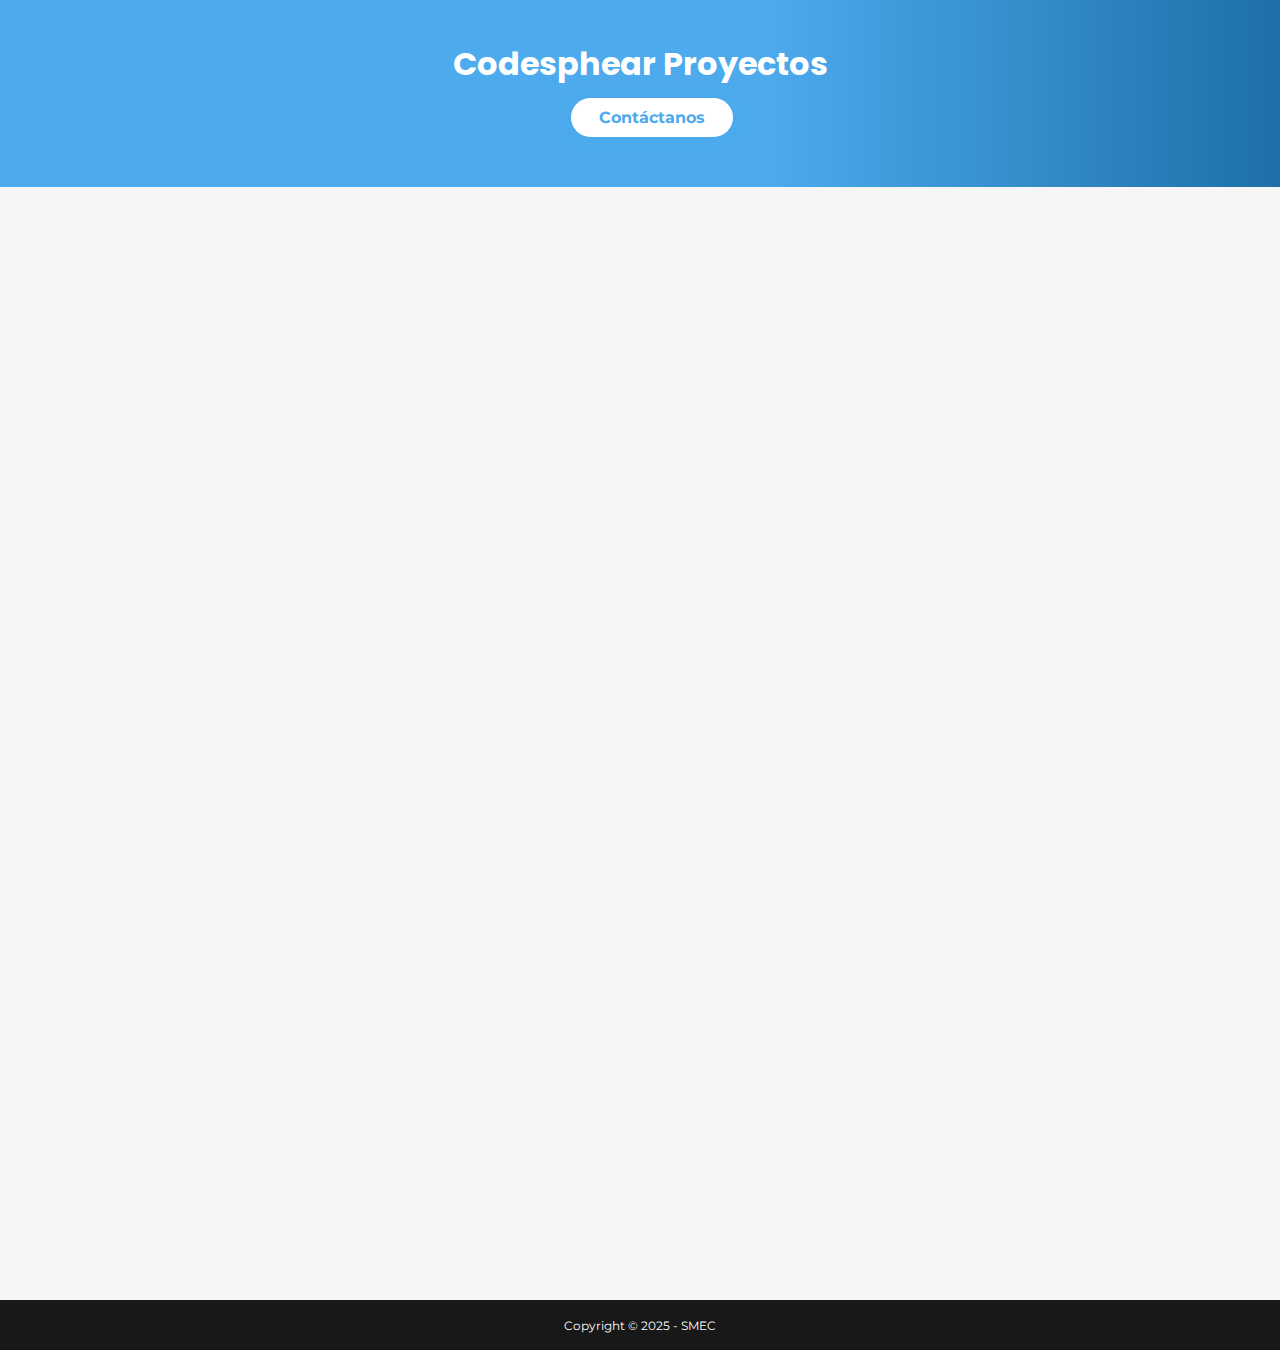
<file: Proyecto_nacho/src/index.html>
<!--
    Proyecto Informativo
    Autor: Sebastián Escobar (SMEC)
    © 2025. Todos los derechos reservados.
  -->
<!DOCTYPE html>
<html lang="es">
<head>
    <meta charset="UTF-8">
    <meta name="viewport" content="width=device-width, initial-scale=1.0">
    <title>Portfolio</title>
    <link rel="stylesheet" href="assets/css/styles.css">  
    <link href="https://fonts.googleapis.com/css?family=Montserrat:400,700|Poppins:700&display=swap" rel="stylesheet">
</head>
<body>
    <header class="main-header">
        <div class="container">
            <h1>Codesphear Proyectos</h1>
            <a href="javascript:void(0)" class="btn-header" onclick="abrirModalContacto()">Contáctanos</a>
        </div>
    </header>

    <!--Todas las tarjetas de proyectos-->
    <main>
        <section class="seccion-proyectos">
            <div class="proyectos-grid">
                <div class="proyectos-card" onclick="window.location.href='detalle-proyecto.html'">
                    <img src="assets/img/logoP1.jpg" alt="Proyecto 1">
                    <p>Proyecto 1</p>
                </div>

                <div class="proyectos-card" onclick="window.location.href='detalle-proyecto2.html'">
                    <img src="assets/img/logoP2.jpg" alt="Proyecto 2">
                    <p>Proyecto 2</p>
                </div>

                <div class="proyectos-card" onclick="window.location.href='detalle-proyecto3.html'">
                    <img src="assets/img/logoP3.jpg" alt="Proyecto 3">
                    <p>Proyecto 3</p>
                </div>

                <div class="proyectos-card" onclick="window.location.href='detalle-proyecto4.html'">
                    <img src="assets/img/logoP4.jpeg" alt="Proyecto 4">
                    <p>Proyecto 4</p>
                </div>

                <div class="proyectos-card" onclick="window.location.href='detalle-proyecto5.html'">
                    <img src="assets/img/logoP5.jpeg" alt="Proyecto 5">
                    <p>Proyecto 5</p>
                </div>

                <div class="proyectos-card" onclick="window.location.href='detalle-proyecto6.html'">
                    <img src="assets/img/logoP6.jpeg" alt="Proyecto 6">
                    <p>Proyecto 6</p>
                </div>

                <div class="proyectos-card" onclick="window.location.href='detalle-proyecto7.html'">
                    <img src="assets/img/logoP7.jpg" alt="Proyecto 7">
                    <p>Proyecto 7</p>
                </div>

                <div class="proyectos-card" onclick="window.location.href='detalle-proyecto8.html'">
                    <img src="assets/img/logoP8.png" alt="Proyecto 8">
                    <p>Proyecto 8</p>
                </div>

                <div class="proyectos-card" onclick="window.location.href='detalle-proyecto9.html'">
                    <img src="assets/img/logoP9.png" alt="Proyecto 9">
                    <p>INFORMACIÓN PÁGINA</p>
                </div>

                <div class="proyectos-card" onclick="window.location.href='detalle-proyecto10.html'">
                    <img src="assets/img/logoP10.png" alt="Proyecto 10">
                    <p>Proyecto 10</p>
                </div>

                <div class="proyectos-card" onclick="window.location.href='detalle-proyecto11.html'">
                    <img src="assets/img/logoP11.jpg" alt="Proyecto 11">
                    <p>Proyecto 11</p>
                </div>

                <div class="proyectos-card" onclick="window.location.href='detalle-proyecto12.html'">
                    <img src="assets/img/logoP12.jpg" alt="Proyecto 12">
                    <p>Proyecto 12</p>
                </div>

                <div class="proyectos-card" onclick="window.location.href='detalle-proyecto13.html'">
                    <img src="assets/img/logoP13.jpg" alt="Proyecto 13">
                    <p>Proyecto 13</p>
                </div>
            </div>
        </section>
    </main>
<!--Fin de las tarjetas de proyectos-->
    <!-- Modal de contacto -->

    <div id="modal-contacto" class="modal-contacto">
        <div class="modal-content-contacto">
            <span class="cerrar-modal-contacto" onclick="cerrarModalContacto()">&times;</span>
            <h3>Contacto</h3>
            <p><strong>Teléfono:</strong> +51 999 999 999</p>
            <p><strong>Email:</strong> contacto@codesphear.com</p>
        </div>
    </div>

<!--contenido del footer-->
    <footer>
        <div class="contenido-footer">
            <small>Copyright © 2025 - SMEC </small>
        </div>
    </footer>

    <script>
    function abrirModalContacto() {
        document.getElementById('modal-contacto').style.display = 'flex';
        document.body.classList.add('modal-abierto');
    }
    function cerrarModalContacto() {
        document.getElementById('modal-contacto').style.display = 'none';
        document.body.classList.remove('modal-abierto');
    }
    window.onclick = function(event) {
        const modal = document.getElementById('modal-contacto');
        if (event.target === modal) {
            cerrarModalContacto();
        }
    }
    </script>
<!--Fin contenido del footer-->
</body>

</html>
</file>
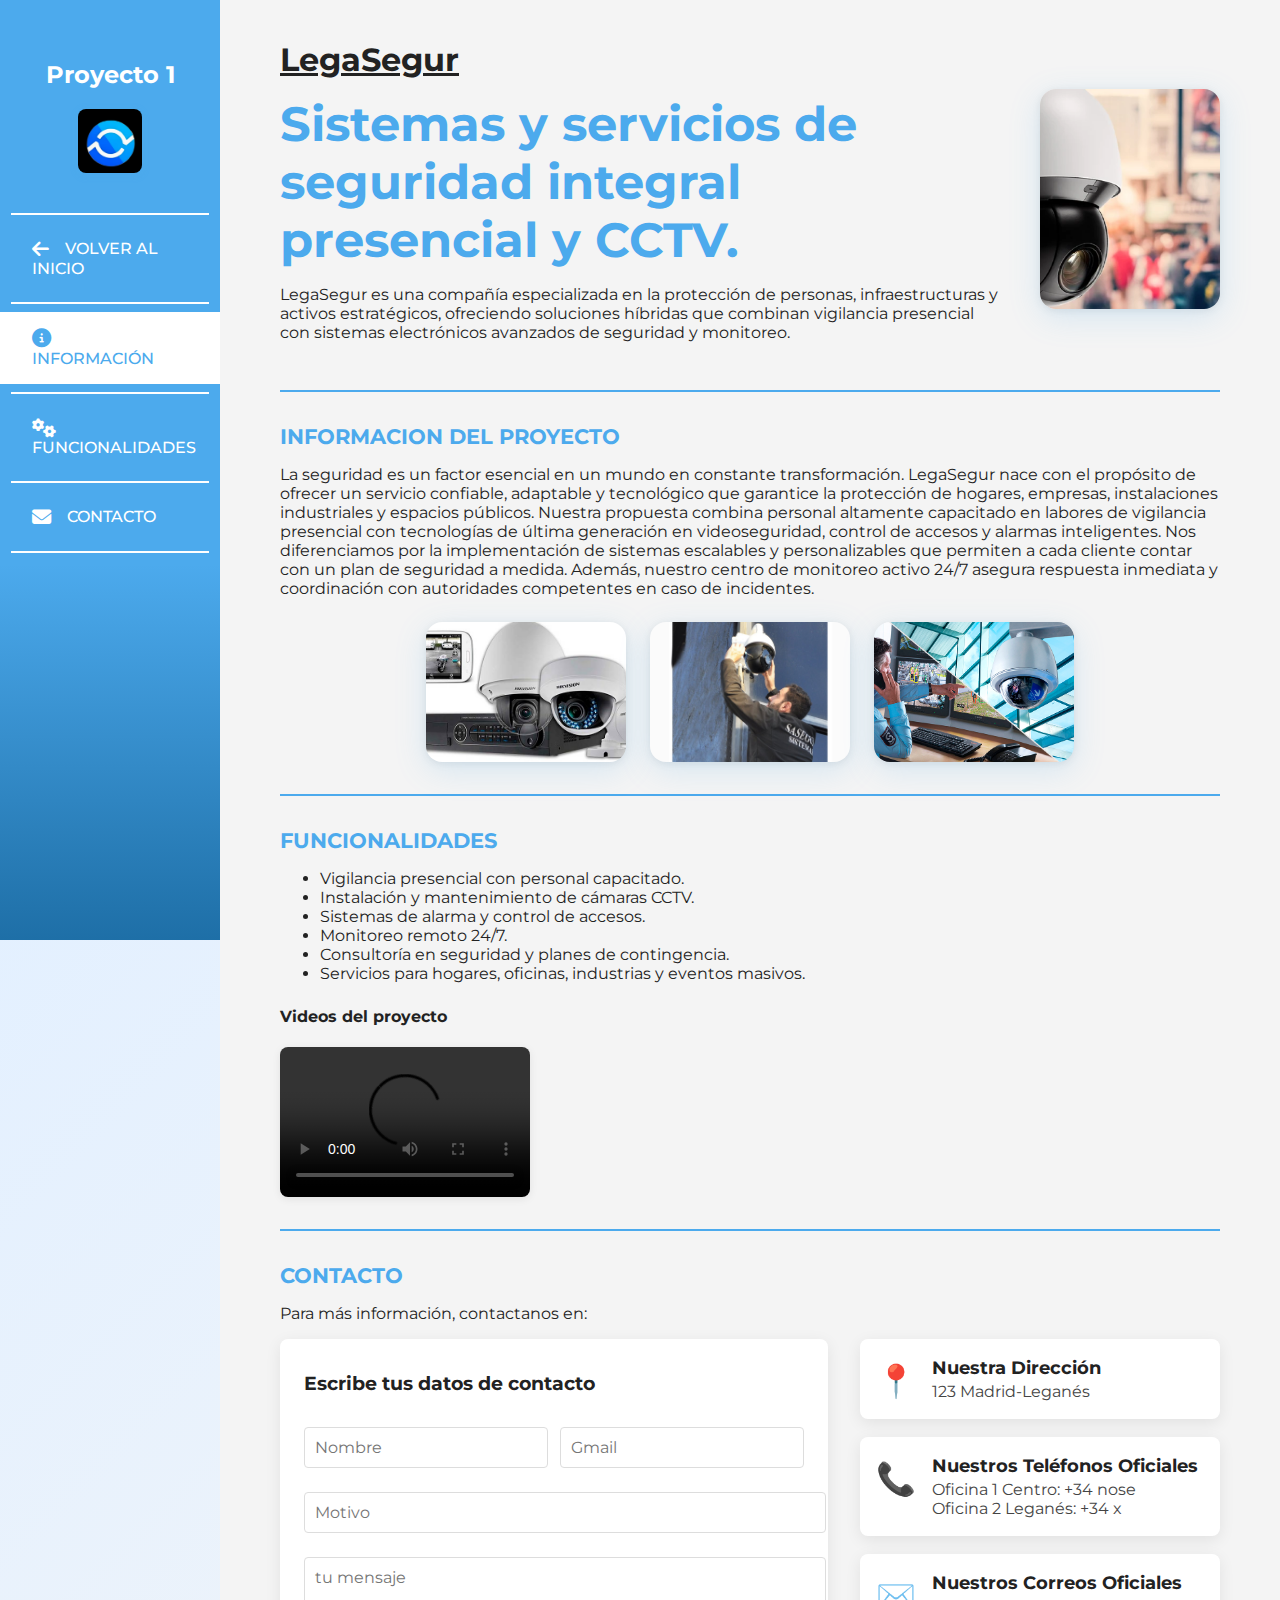
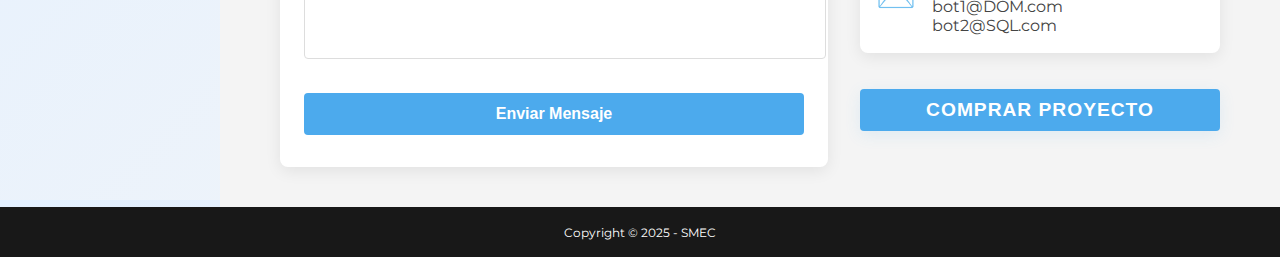
<file: Proyecto_nacho/src/detalle-proyecto.html>
<!--
    Proyecto Informativo
    Autor: Sebastián Escobar (SMEC)
    © 2025. Todos los derechos reservados.
  -->
<!DOCTYPE html>
<html lang="es">
<head>
    <meta charset="UTF-8">
    <meta name="viewport" content="width=device-width, initial-scale=1.0">
    <title>Detalle Proyecto</title>
    <link rel="stylesheet" href="assets/css/styles.css">
    <link rel="stylesheet" href="https://cdnjs.cloudflare.com/ajax/libs/font-awesome/6.4.0/css/all.min.css">  
    <link href="https://fonts.googleapis.com/css?family=Montserrat:400,700&display=swap" rel="stylesheet">
    <style>
        html, body {
            height: 100%;
            min-height: 100vh;
        }
        body {
            display: flex;
            flex-direction: column;
            min-height: 100vh;
            margin: 0;
            background-color: #f6f6f6;
            color: #222;
            font-family: 'Montserrat', sans-serif;
        }
        .layout-flex {
            display: flex;
            flex: 1 0 auto;
            min-height: 0;
        }
        .sidebar {
            width: 220px;
            background: linear-gradient(180deg, #4caaed 60%, #1e6fa7 100%);
            color: #fff;
            display: flex;
            flex-direction: column;
            align-items: center;
            padding-top: 40px;
        }
        .sidebar h2 {
            margin-bottom: 20px;
            font-size: 1.5rem;
        }
        .mini-logo {
            width: 64px;
            height: 64px;
            margin-bottom: 32px;
            border-radius: 8px;
            box-shadow: 0 2px 8px rgba(76,170,237,0.18);
            background: #fff;
            display: block;
        }
        .sidebar nav {
            width: 100%;
        }
        .sidebar nav a {
            display: block;
            padding: 16px 32px;
            color: #fff;
            text-decoration: none;
            font-weight: 500;
            transition: background 0.2s, color 0.2s;
        }
        .sidebar nav a.activo, .sidebar nav a:hover{
            background: #fff;
            color: #4caaed;
        }
        .contenido-proyecto {
            flex: 1;
            padding: 40px 60px;
            background: #f4f4f4;
        }
        .hero-flex {
            display: flex;
            align-items: center;
            gap: 40px;
        }
        .hero-info h1 {
            font-size: 2rem;
            margin: 0 0 16px 0;
            font-weight: bold;
            text-decoration: underline;
        }
        .hero-info h2 {
            font-size: 3rem;
            margin: 0 0 16px 0;
            color:#4caaed;
            font-weight: bold;
        }
        .section h3 {
            font-size: 1.3rem;
            margin-bottom: 16px;
            color:#4caaed;
            font-weight: bold;
        }
        .imagenes-info {
            display: flex;
            justify-content: center;
            gap: 24px;
            margin: 24px 0;
            flex-wrap: wrap;
        }
        .img-info {
            width: 200px;
            height: 140px;
            object-fit: cover;
            border-radius: 16px;
            box-shadow: 0 8px 32px rgba(76,170,237,0.18), 0 2px 8px rgba(0,0,0,0.08);
            background: #fff;
        }
        .img-fija {
            flex: 1;
            max-width: 320px;
            min-width: 180px;
            width: 100%;
            height: 220px;
            object-fit: cover;
            border-radius: 16px;
            box-shadow: 0 8px 32px rgba(76,170,237,0.18), 0 2px 8px rgba(0,0,0,0.08);
            background: #fff;
            margin-left: auto;
            margin-right: 0;
        }
        @media (max-width: 900px) {
            .contenido-proyecto {
                padding: 20px 10px;
            }
            .sidebar {
                width: 100px;
                padding-top: 20px;
            }
            .sidebar nav a{
                padding: 12px 10px;
                font-size: 0.9rem;
            }
            .hero-flex {
                flex-direction: column;
                align-items: flex-start;
                gap: 20px;
            }
            .img-fija {
                width: 100%;
                max-width: 100%;
                height: 180px;
                margin: 0 auto;
            }
            .imagenes-info {
                flex-direction: column;
                align-items: center;
            }
            .img-info {
                width: 90vw;
                max-width: 320px;
                height: 120px;
            }
        }
        .separador-celeste {
            border: none;
            border-top: 2.5px solid #4caaed;
            margin: 32px 0;
            width: 100%;
        }
        .contenido-footer {
            background: #181818;
            color:#fff;
            text-align: center;
            padding: 16px 0;
            font-size: 0.9rem;
            width: 100%;
            flex-shrink: 0;
        }
    </style>
</head>
<body>
    <div class="layout-flex">
        <!--Barra lateral de navegación-->
        <aside class="sidebar">
            <h2>Proyecto 1</h2>
            <img src="assets/img/logo-nacho.jpeg" alt="Mini Logo" class="mini-logo">
            <nav>
                <section class="hero" id="home"></section>
                <hr class="separador-blanco">
                <a href="index.html#home" class="volver-btn"><i class="fas fa-arrow-left"></i> VOLVER AL INICIO</a>

                <section class="" id="informacion"></section>
                <hr class="separador-blanco">
                <a href="#informacion"><i class="fas fa-info-circle"></i> INFORMACIÓN</a>

                <section class="" id="funcionalidades"></section>
                <hr class="separador-blanco">
                <a href="#funcionalidades"><i class="fas fa-cogs"></i> FUNCIONALIDADES</a>

                <section class="" id="contacto"></section>
                <hr class="separador-blanco">
                <a href="#contacto"><i class="fas fa-envelope"></i> CONTACTO</a>

                <section id="final"></section>
                <hr class="separador-blanco">

            </nav>
        </aside>
        <!--Fin de barra lateral-->

        <div class="contenido-proyecto">
            <!-- Sección HOME -->
            <section class="hero" id="home">
                <div class="hero-flex">
                    <div class="hero-info">
                        <h1>LegaSegur</h1>
                        <h2>Sistemas y servicios de seguridad integral presencial y CCTV.</h2>
                        <p>LegaSegur es una compañía especializada en la protección de personas, infraestructuras y activos estratégicos, ofreciendo soluciones híbridas que combinan vigilancia presencial con sistemas electrónicos avanzados de seguridad y monitoreo.
                        </p>
                    </div>
                    <img src="assets/img/p1.png" alt="Imagen del Proyecto" class="img-fija">
                </div>
            </section>

            <hr class="separador-celeste">

            <!-- Sección INFORMACIÓN -->
            <section class="section" id="informacion">
                <h3>INFORMACION DEL PROYECTO</h3>
                <p>La seguridad es un factor esencial en un mundo en constante transformación. LegaSegur nace con el propósito de ofrecer un servicio confiable, adaptable y tecnológico que garantice la protección de hogares, empresas, instalaciones industriales y espacios públicos. Nuestra propuesta combina personal altamente capacitado en labores de vigilancia presencial con tecnologías de última generación en videoseguridad, control de accesos y alarmas inteligentes.

                    Nos diferenciamos por la implementación de sistemas escalables y personalizables que permiten a cada cliente contar con un plan de seguridad a medida. Además, nuestro centro de monitoreo activo 24/7 asegura respuesta inmediata y coordinación con autoridades competentes en caso de incidentes.
                </p>
                <div class="imagenes-info">
                    <img src="assets/img/p12.jpg" alt="Imagen 1" class="img-info">
                    <img src="assets/img/p123.jpg" alt="Imagen 2" class="img-info">
                    <img src="assets/img/p14.jpg" alt="Imagen 3" class="img-info">
                </div>
            </section>

            <hr class="separador-celeste">

            <!-- Sección FUNCIONALIDADES -->
            <section class="section" id="funcionalidades">
                <h3>FUNCIONALIDADES</h3>
                <ul>
                    <li>Vigilancia presencial con personal capacitado.</li>
                    <li>Instalación y mantenimiento de cámaras CCTV.</li>
                    <li>Sistemas de alarma y control de accesos.</li>
                    <li>Monitoreo remoto 24/7.</li>
                    <li>Consultoría en seguridad y planes de contingencia.</li>
                    <li>Servicios para hogares, oficinas, industrias y eventos masivos.</li>

                </ul>
                <div class="videos-funcionalidades">
                    <h4>Videos del proyecto</h4>
                    <div class="videos-grid">
                        <video controls width="250">
                            <source src="https://www.youtube.com/embed/kVkyyT0N-a0" type="video/mp4">
                        </video>
                    </div>
                </div>
            </section>

            <hr class="separador-celeste">

            <!-- Sección CONTACTO -->
            <section class="section" id="contacto">
                <h3>CONTACTO</h3>
                <p>Para más información, contactanos en:</p>
                <div class="contacto-grid">
                    <form class="contacto-form" autocomplete="off">
                        <h4> Escribe tus datos de contacto</h4>
                        <div class="form-row">
                            <input type="text" placeholder="Nombre" required>
                            <input type="email" placeholder="Gmail" required>
                        </div>
                        <input type="text" placeholder="Motivo" required>
                        <textarea placeholder="tu mensaje" required></textarea>
                        <button type="submit" class="btn-enviar">Enviar Mensaje</button>
                    </form>
                    <div class="contact-info">
                        <div class="info-box">
                            <span class="icon">&#x1F4CD;</span>
                            <div>
                                <strong>Nuestra Dirección</strong>
                                <p>123 Madrid-Leganés</p>
                            </div>
                        </div>
                        <div class="info-box">
                            <span class="icon">&#x1F4DE;</span>
                            <div>
                                <strong>Nuestros Teléfonos Oficiales</strong>
                                <p>Oficina 1 Centro: +34 nose <br>Oficina 2 Leganés: +34 x</p>
                            </div>
                        </div>
                        <div class="info-box">
                            <span class="icon">&#x2709;&#xFE0F;</span>
                            <div>
                                <strong>Nuestros Correos Oficiales</strong>
                                <p>bot1@DOM.com<br>bot2@SQL.com</p>
                            </div>
                        </div>
                        <!-- Botón de comprar proyecto debajo de Our Email -->
                        <button onclick="abrirModal()"  style="background:#4caaed;color:#fff;border:none;padding:10px 24px;border-radius:4px;font-weight:700;cursor:pointer;margin-top:18px;width:100%;" class="btn-comprar-proyecto">COMPRAR PROYECTO</button>
                    </div>
                </div>
            </section>
        </div>
    </div>

    <!-- Modal de compra -->
    <div id="modal-compra" class="modal-compra">
        <div class="modal-content">
            <span class="cerrar-modal" onclick="cerrarModal()">&times;</span>
            <h3>Simulación de compra</h3>
            <form>
                <input type="text" placeholder="Tu nombre Completo" required>
                <input type="email" placeholder="Número de Tarjeta" required>
                <input type="text" placeholder="Fecha de Vencimiento" required>
                <input type="text" placeholder="CVV" required>
                <button type="submit">Comprar</button>
            </form>
        </div>
    </div>

    <!--Footer-->
    <footer>
        <div class="contenido-footer">
            <small>Copyright © 2025 - SMEC</small>
        </div>
    </footer>

    <!--JS para modal y scrollspy-->
    <script>
        function abrirModal() {
            document.getElementById('modal-compra').style.display = 'flex';
            document.body.classList.add('modal-abierto');
        }
        function cerrarModal() {
            document.getElementById('modal-compra').style.display = 'none';
            document.body.classList.remove('modal-abierto');
        }
        window.onclick = function(event) {
            const modal = document.getElementById('modal-compra');
            if (event.target === modal) {
                cerrarModal();
            }
        }
        // Scrollspy para navbar
        document.addEventListener('DOMContentLoaded', function() {
            const sections = document.querySelectorAll('.section, .hero');
            const navLinks = document.querySelectorAll('.sidebar nav a');

            function onScroll() {
                let scrollPos = window.scrollY || document.documentElement.scrollTop;
                let offset = 120;
                let found = false;
                sections.forEach((section, i) => {
                    const top = section.offsetTop - offset;
                    const bottom = top + section.offsetHeight;
                    if (!found && scrollPos >= top && scrollPos < bottom) {
                        navLinks.forEach(link => link.classList.remove('activo'));
                        if(navLinks[i]) navLinks[i].classList.add('activo');
                        found = true;
                    }
                });
                // Si no se encontró ninguna, desmarcar todo
                if (!found) navLinks.forEach(link => link.classList.remove('activo'));
            }

            window.addEventListener('scroll', onScroll);
            onScroll();
        });
    </script>
</body>

</html>
</file>
<file: Proyecto_nacho/src/assets/css/styles.css>
/*
 * Proyecto Informativo
 * Autor: SMEC
 * © 2025
 */

/*CSS General*/
body {
    margin: 0;
    font-family: 'Montserrat', Arial, sans-serif;
    background-color: #f6f6f6;
    color:#222 #222;
    background: linear-gradient(135deg, #e3f0ff 0%, #f6f6f6 100%);

}

.main-header {
    background-color: #4caaed;
    color: white;
    padding: 40px 0 60px 0;
    text-align: center;
    background: linear-gradient(90deg, #4caaed 60%, #1e6fa7 100%);

}

.main-header h1 {
    margin: 0 0 20px 0;
    font-size: 2rem;
    font-weight: 700;
    font-family: 'Poppins', 'Montserrat', Arial, sans-serif;
}


.seccion-proyectos {
    padding: 40px 0 80px 0;
    background: #f6f6f6;
    display: flex;
    justify-content: center;
}

.proyectos-grid {
    display: grid;
    grid-template-columns: repeat(3, 240px);
    gap: 32px;
    justify-content: center;
}

.proyectos-card {
    background: #fff;
    border-radius: 6px;
    border: 1.5px solid #e3f0ff;
    box-shadow: 0 8px 32px rgba(76,170,237,0.10), 0 2px 8px rgba(0,0,0,0.08);
    overflow: hidden;
    text-align: center;
    transition: transform 0.2s, box-shadow 0.2s, border-color 0.2s;
    cursor: pointer;
    position: relative;
    opacity: 0;
    transform: translateY(30px);
    animation: fadeInUp 0.7s forwards;
}
.proyectos-card:hover {
    transform: translateY(-8px) scale(1.03);
    box-shadow: 0 16px 48px rgba(76,170,237,0.30), 0 8px 32px rgba(0,0,0,0.18);
    border-color: #4caaed;
    z-index: 2;
}
.proyectos-card:nth-child(1) { animation-delay: 0.1s; }
.proyectos-card:nth-child(2) { animation-delay: 0.2s; }
.proyectos-card:nth-child(3) { animation-delay: 0.3s; }
.proyectos-card:nth-child(4) { animation-delay: 0.4s; }
.proyectos-card:nth-child(5) { animation-delay: 0.5s; }
.proyectos-card:nth-child(6) { animation-delay: 0.6s; }
.proyectos-card:nth-child(7) { animation-delay: 0.7s; }
.proyectos-card:nth-child(8) { animation-delay: 0.8s; }
.proyectos-card:nth-child(9) { animation-delay: 0.9s; }
.proyectos-card:nth-child(10) { animation-delay: 1.0s; }
.proyectos-card:nth-child(11) { animation-delay: 1.1s; }
.proyectos-card:nth-child(12) { animation-delay: 1.2s; }
.proyectos-card:nth-child(13) { animation-delay: 1.3s; }

@keyframes fadeInUp {
    to {
        opacity: 1;
        transform: translateY(0);
    }
}

.proyectos-card img{
    width: 100%;
    height: 120px;
    object-fit: cover;
    display: block;
}

.proyectos-card p {
    margin: 0;
    padding: 16px 0;
    font-weight: 500;
}


.contenido-footer {
    background: #181818;
    color:#fff;
    text-align: center;
    padding: 16px 0;
    font-size: 0.9rem;
    width: 100%;
}

.btn-header {
    background: #fff;
    color: #4caaed;
    border: none;
    padding: 10px 28px;
    border-radius: 24px;
    font-weight: 700;
    margin-left: 24px;
    box-shadow: 0 2px 8px rgba(76,170,237,0.10);
    transition: background 0.2s, color 0.2s;
    text-decoration: none;
}
.btn-header:hover {
    background: #4caaed;
    color: #fff;
}

/* CSS de los proyectos */
.contacto-grid {
    display: flex;
    gap: 32px;
    flex-wrap: wrap;
}

.contacto-form {
    background: #fff;
    padding: 32px 24px;
    border-radius: 8px;
    box-shadow: 0 4px 16px rgba(0,0,0,0.08);
    flex: 2;
    min-width: 320px;
    max-width: 500px;
    display: flex;
    flex-direction: column;
    gap: 16px;
}

.contacto-form h4 {
    margin: 0 0 16px 0;
    font-size: 1.2rem;
    font-weight: 700;
}

.form-row {
    display: flex;
    gap: 12px;
}

.contacto-form input, .contacto-form textarea {
    width: 100%;
    padding: 10px;
    border: 1px solid #ddd;
    border-radius: 4px;
    font-family: inherit;
    font-size: 1rem;
    margin-bottom: 8px;
    resize: none;
}

.contacto-form textarea {
    min-height: 80px;
}

.btn-enviar {
    background: #4caaed;
    color: #fff;
    border: none;
    padding: 12px 0;
    border-radius: 4px;
    font-weight: 700;
    cursor: pointer;
    font-size: 1rem;
    margin-top: 10px;
    transition: background 0.2s;
}

.btn-enviar:hover {
    background: #3a8edc;
}

.contact-info {
    flex: 1;
    display: flex;
    flex-direction: column;
    gap: 18px;
    min-width: 220px;
}

.info-box {
    background: #fff;
    border-radius: 8px;
    box-shadow: 0 4px 16px rgba(0,0,0,0.08);
    display: flex;
    align-items: flex-start;
    gap: 16px;
    padding: 18px 16px;
}

.info-box .icon {
    font-size: 2rem;
    color: #4caaed;
    margin-top: 4px;
}

.info-box strong {
    font-size: 1.1rem;
    color: #222;
}

.info-box p {
    margin: 4px 0 0 0;
    color: #444;
    font-size: 0.98rem;
}

@media (max-width: 900px) {
    .contacto-grid {
        flex-direction: column;
    }
}

/* FIN CSS de los proyectos */

/* Modal de compra */
.modal-compra {
    display: none;
    position: fixed;
    z-index: 1000;
    left: 0; top: 0; right: 0; bottom: 0;
    width: 100vw; height: 100vh;
    background: rgba(0,0,0,0.3);
    justify-content: center;
    align-items: center;
    backdrop-filter: blur(4px);
}
.modal-content {
    background: #fff;
    padding: 32px 24px;
    border-radius: 10px;
    box-shadow: 0 8px 32px rgba(0,0,0,0.18);
    min-width: 320px;
    max-width: 90vw;
    position: relative;
    text-align: center;
}
.cerrar-modal {
    position: absolute;
    top: 12px; right: 18px;
    font-size: 2rem;
    color: #e2872c;
    cursor: pointer;
}
.modal-content h3 {
    margin-bottom: 18px;
    color: #4caaed;
}
.modal-content form {
    display: flex;
    flex-direction: column;
    gap: 12px;
}
.modal-content input {
    padding: 10px;
    border: 1px solid #ddd;
    border-radius: 4px;
    font-size: 1rem;
}
.modal-content button {
    background: #4caaed;
    color: #fff;
    border: none;
    padding: 10px 0;
    border-radius: 4px;
    font-weight: 700;
    cursor: pointer;
    font-size: 1rem;
    margin-top: 8px;
    transition: background 0.2s;
}
.modal-content button:hover {
    background: #e2872c;
}
body.modal-abierto {
    overflow: hidden;
}
/* Fin modal de compra */

/* estilo de video*/
.videos-funcionalidades {
    margin-top: 24px;
}
.videos-grid {
    display: flex;
    gap: 20px;
    flex-wrap: wrap;
}
.videos-grid video {
    border-radius: 8px;
    box-shadow: 0 2px 8px rgba(0,0,0,0.08);
}
/*fin estilo de video*/

/* Hover para las tarjetas de proyectos */

.proyectos-card img {
    transition: filter 0.2s;
}
.proyectos-card:hover img {
    filter: brightness(0.85);
}
/*FIN  Hover de las tarjetas*/ 


/*separador blanco del navbar */
.separador-blanco {
    border: none;
    border-top: 2px solid #fff;
    margin: 32px 1;
    width: 90%;
}

/*FIN separador blanco del navbar */

/*para que el navbar baje con la pagina*/
.sidebar {
    position: sticky;
    top: 0;
    height: 100vh;
}
.sidebar nav a {
    transition: background 0.2s, color 0.2s;
}
.sidebar nav a.activo {
    background: #fff;
    color: #4caaed;
}

/*FIN de para que el navbar baje con la pagina*/

/* Separador celeste */
.separador-celeste {
    border: none;
    border-top: 2.5px solid #4caaed;
    margin: 32px 0;
    width: 100%;
}
/* FIN Separador celeste */

/* Flex para secciones con imagen fija a la derecha */

.img-fija {
    flex: 1;
    max-width: 320px;
    min-width: 180px;
    width: 100%;
    height: 220px;
    object-fit: cover;
    border-radius: 16px;
    box-shadow: 0 8px 32px rgba(76,170,237,0.18), 0 2px 8px rgba(0,0,0,0.08);
    background: #fff;
    margin-left: auto;
    margin-right: 0;
}


/* Responsive para móviles */
@media (max-width: 900px) {
    .hero-flex,
    .info-flex {
        flex-direction: column;
        gap: 20px;
    }
    .img-fija {
        width: 100%;
        max-width: 100%;
        height: 180px;
        margin: 0 auto;
    }
}
/* FIN Flex para secciones con imagen fija a la derecha */

/* las 3 imagenes de la seccion informacion*/
.imagenes-info {
    display: flex;
    justify-content: center;
    gap: 24px;
    margin: 24px 0;
    flex-wrap: wrap;
}
.img-info {
    width: 200px;
    height: 140px;
    object-fit: cover;
    border-radius: 16px;
    box-shadow: 0 8px 32px rgba(76,170,237,0.18), 0 2px 8px rgba(0,0,0,0.08);
    background: #fff;
}
@media (max-width: 900px) {
    .imagenes-info {
        flex-direction: column;
        align-items: center;
    }
    .img-info {
        width: 90vw;
        max-width: 320px;
        height: 120px;
    }
}
/* FIN de las 3 imagenes de la seccion informacion*/

/*mini logo*/

.mini-logo {
    width: 90px;
    height: 90px;
    margin-bottom: 24px;
    border-radius: 8px;
    box-shadow: 0 2px 8px rgba(76,170,237,0.18);
    background: #fff;
    display: block;
}
/*FIN del mini logo*/


/*correccion del footer y hoja */
html, body {
    height: 100%;
    min-height: 100vh;
}
body {
    display: flex;
    flex-direction: column;
    min-height: 100vh;
}
.layout-flex {
    display: flex;
    flex: 1 0 auto;
    min-height: 0;
}
.contenido-footer {
    background: #181818;
    color: #fff;
    text-align: center;
    padding: 16px 0;
    font-size: 0.9rem;
    width: 100%;
    flex-shrink: 0;
}

/*FIN de correccion del footer y hoja */

/*modificar color del boton de comprar proyecto*/
.btn-comprar-proyecto {
    background: #4caaed;
    color: #fff;
    border: none;
    padding: 18px 0;
    border-radius: 6px;
    font-weight: 800;
    font-size: 1.2rem;
    cursor: pointer;
    margin-top: 24px;
    width: 100%;
    transition: background 0.2s, transform 0.2s;
    box-shadow: 0 4px 16px rgba(76,170,237,0.12);
    letter-spacing: 1px;
}
.btn-comprar-proyecto:hover {
    background: #3a8edc;
    transform: scale(1.03);
}

/*FIN de modificar color del boton de comprar proyecto*/


/*Estilo del boton contacto en mi index.html*/
.modal-contacto {
    display: none;
    position: fixed;
    z-index: 1000;
    left: 0; top: 0; right: 0; bottom: 0;
    width: 100vw; height: 100vh;
    background: rgba(0,0,0,0.35);
    justify-content: center;
    align-items: center;
    backdrop-filter: blur(4px);
}
.modal-content-contacto {
    background: #fff;
    padding: 32px 28px;
    border-radius: 12px;
    box-shadow: 0 8px 32px rgba(76,170,237,0.18);
    min-width: 320px;
    max-width: 90vw;
    position: relative;
    text-align: center;
}
.cerrar-modal-contacto {
    position: absolute;
    top: 12px; right: 18px;
    font-size: 2rem;
    color: #4caaed;
    cursor: pointer;
}
.modal-content-contacto h3 {
    margin-bottom: 18px;
    color: #4caaed;
}
body.modal-abierto {
    overflow: hidden;
}
/*final del css de mi boton en index.html*/

/*estilos de los iconos en detalle*/
.sidebar nav a i {
    margin-right: 12px;
    color: #fff;
    font-size: 1.2em;
    vertical-align: middle;
}
.sidebar nav a.activo i,
.sidebar nav a:hover i {
    color: #4caaed;
}

/*Fin de estilos de los iconos en detalle*/
</file>
